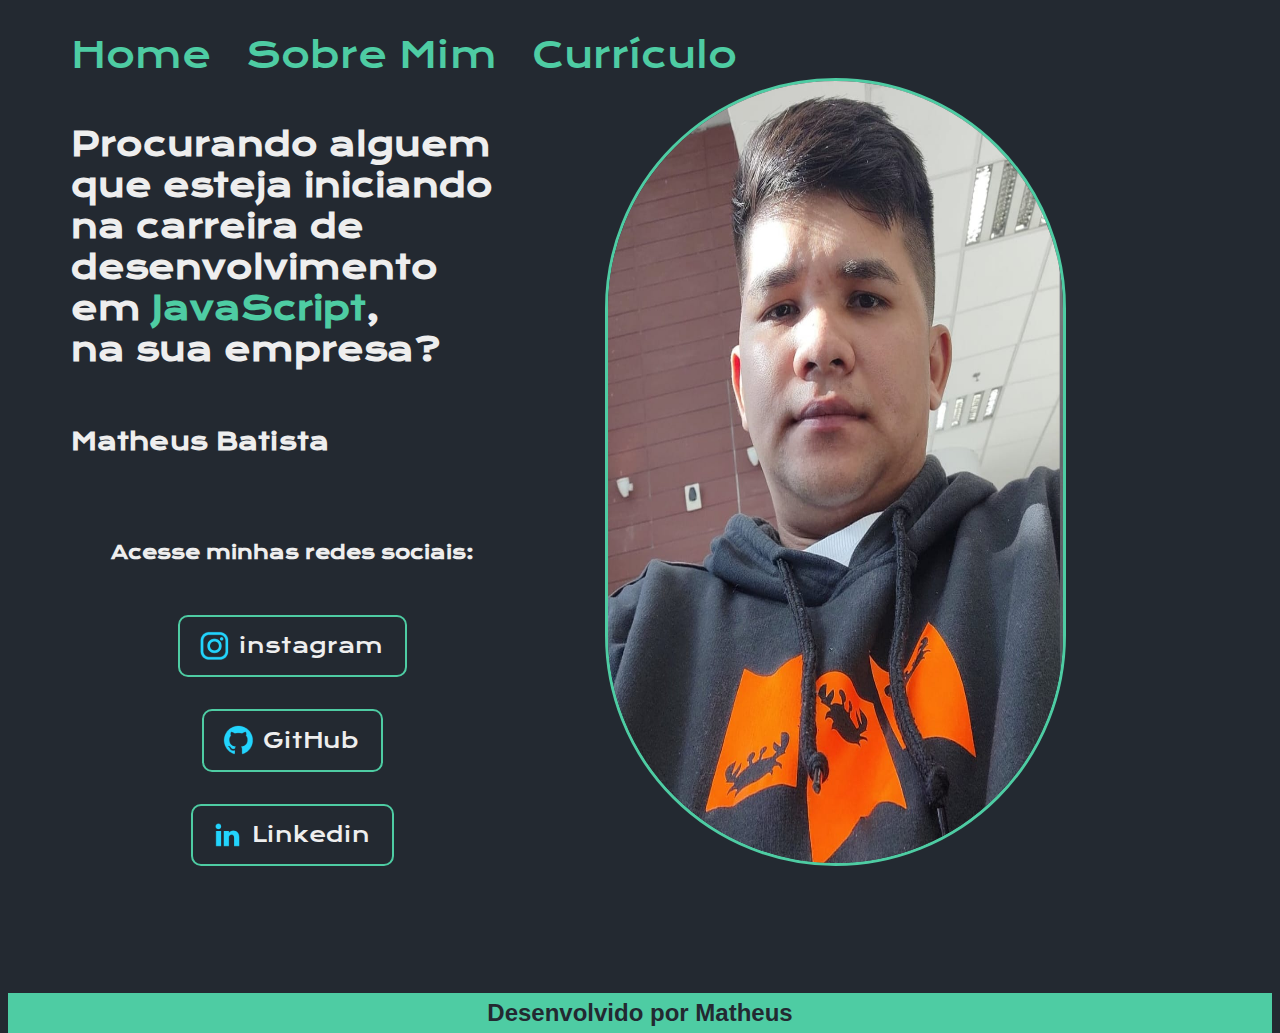
<file: index.html>
<!DOCTYPE html>
<html lang="pt-br">
<head>
    <meta charset="UTF-8">
    <meta name="viewport" content="width=device-width, initial-scale=1.0">
    <title>Home - Matheus Batista</title>

    <link rel="stylesheet" href="./style/reset.css">
    <link rel="stylesheet" href="./style/styleHome.css">
</head>
<body>
    <header class="cabecalho">
        <nav class='cabecalho_menu'>
            <a class="btn_menu" href="./index.html">Home</a>
            <a class="btn_menu" href="./sobreMim.html">Sobre Mim</a>
            <a class="btn_menu" href="./curriculo.html">Currículo</a>
        </nav>
    </header>
        <main class="principal">
            <section class="painel_txt">
                <div class="txt">
                    <h1>Procurando alguem que esteja iniciando na carreira de desenvolvimento em <strong class="linguagem">JavaScript</strong>,<br> na sua empresa?</h1>
                    <h2>Matheus Batista</h2>
                </div>
                <div class="acesso"> 
                        <h3 class="acesse_txt">Acesse minhas redes sociais:</h3>
                        <a class="btn_redes" href="https://instagram.com/batista_mt?utm_source=qr&igshid=MzNlNGNkZWQ4Mg%3D%3D">
                            <img src="./assests/instagram.png">
                            instagram
                        </a>
                        <a class="btn_redes" href="https://github.com/TTshok">
                            <img src="./assests/github.png">
                            GitHub
                        </a>
                        <a class="btn_redes" href="https://www.linkedin.com/in/mateus-batista-3944b519a/">
                            <img src="./assests/linkedin.png">
                            Linkedin
                        </a>
                </div>
            </section>
            <section class="foto_fundo">
                <img class="foto" src="./assests/img.jpg" alt="pc gamer">
            </section>
        </main>
</body>
<footer class="rodape">Desenvolvido por Matheus</footer>
</html>
</file>
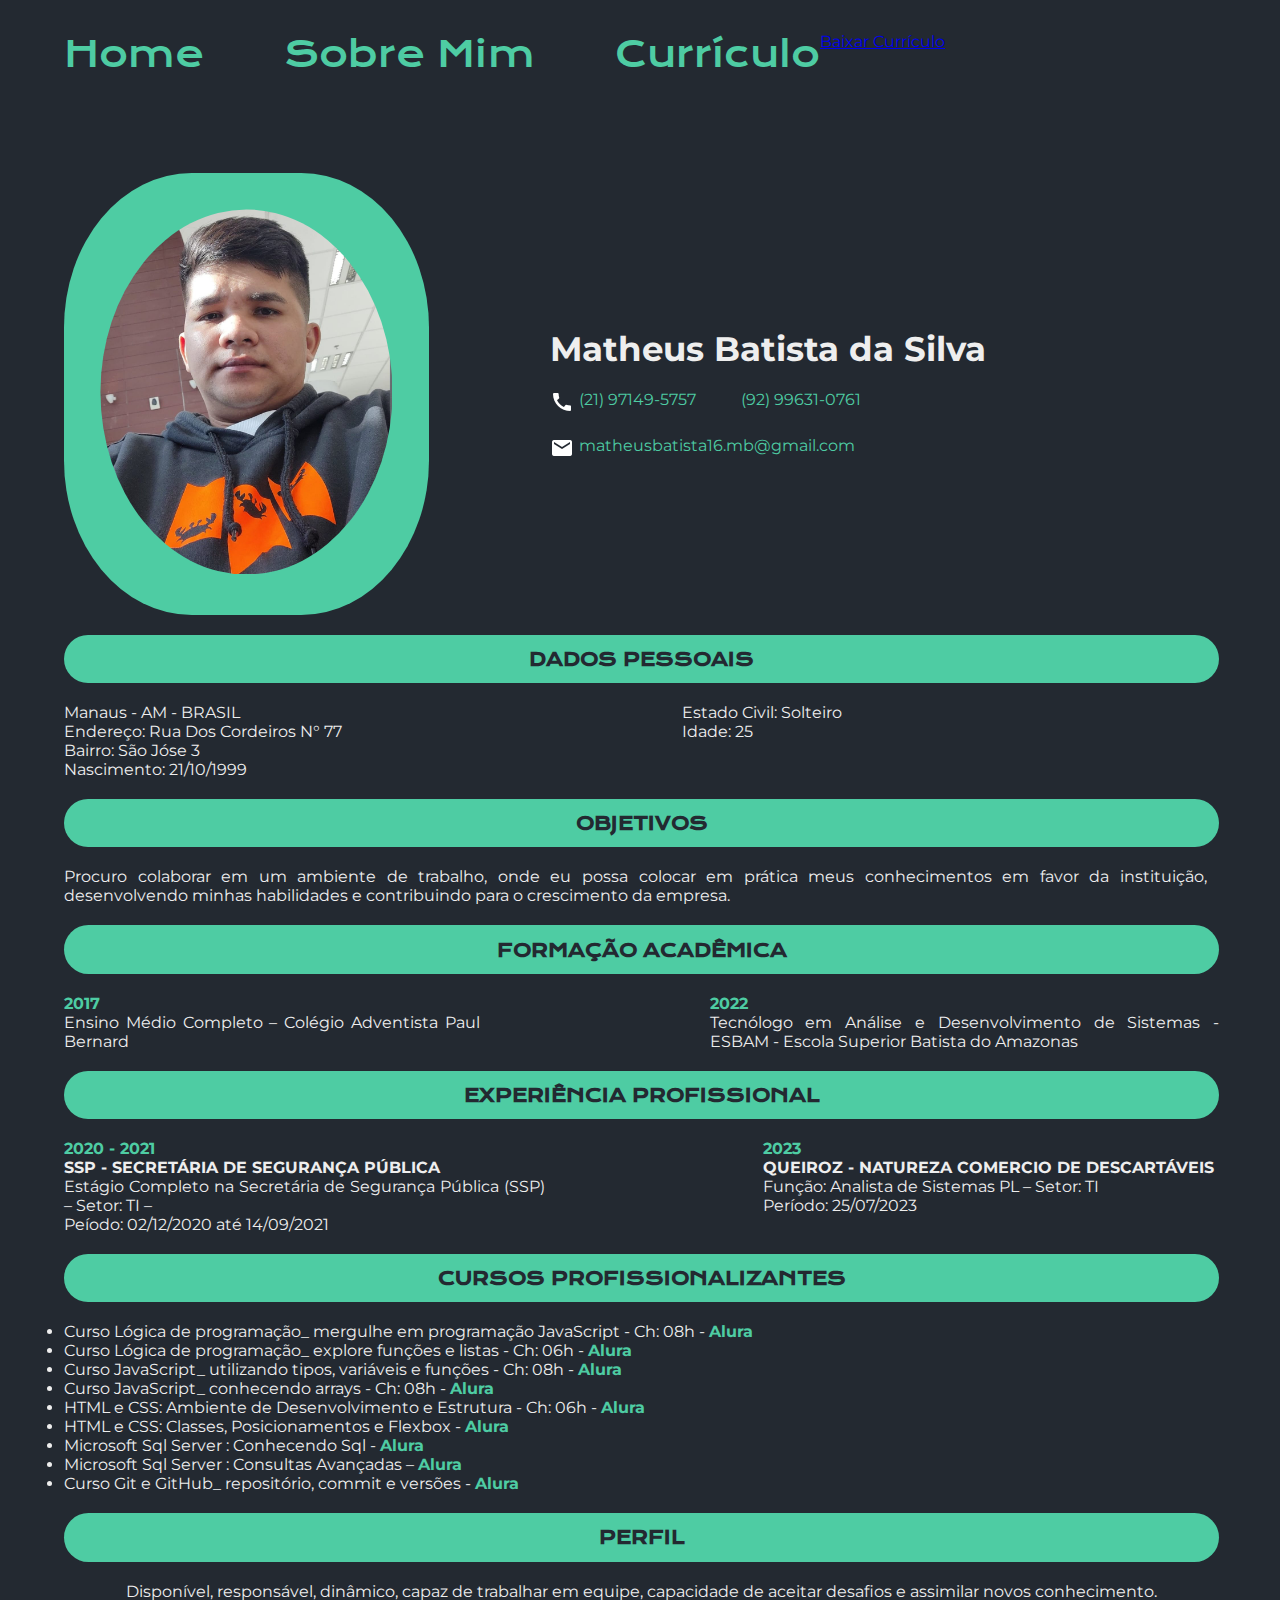
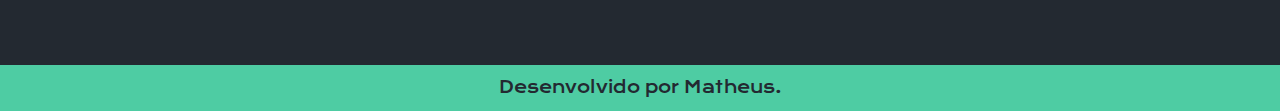
<file: curriculo.html>
<!DOCTYPE html>
<html lang="pt-br">
<head>
    <meta charset="UTF-8">
    <meta name="viewport" content="width=device-width, initial-scale=1.0">
    <title>Matheus Batista</title>
    <link rel="stylesheet" href="./style/reset.css">
    <link rel="stylesheet" href="./style/styleCurri.css">
</head>
<body>
    <header class="cabecalho">
        <nav class="btn_menu">
            <a class="btn" href="./index.html">Home</a>
            <a class="btn" href="./sobreMim.html">Sobre Mim</a>
            <a class="btn" href="./curriculo.html">Currículo </a>
        </nav>
        <div class="baixar">                    
            <a class="baixar__curriculo" href="https://www.canva.com/design/DAFqrSIzVXk/7X0IIXMQJl89fn7udaN5fg/edit?utm_content=DAFqrSIzVXk&utm_campaign=designshare&utm_medium=link2&utm_source=sharebutton">
            Baixar Currículo</a>
        </div>
    </header>
    <main class="principal">
        <section class = "secundario">
            <div class="fundo_img">
                <img class="foto" src="./assests/img.jpg" alt="FOTO DE PERFIL">
            </div>
            <div class="nome_contatos">
                <h1 class="principal_nome">Matheus Batista da Silva</h1>
                    <div class="contatos">    
                        <a class = "num1" href="https://contate.me/ttshok2">
                            <img src="./assests/phone.png">
                            (21) 97149-5757
                        </a>
                        <a class="num2" href="https://contate.me/ttshok2">
                            (92) 99631-0761
                        </a>
                        </div>
                        <div class="email">
                            <a class="e-mail" href="mailto:matheusbatista16.mb@gmail.com?bcc=matheussilva16.mb@gmail.com&subject=CURRICULO">
                                <img src="./assests/email.png">
                                matheusbatista16.mb@gmail.com
                            </a>
                        </div>
                    </div>
            </div>
        </section>
        <h3 class = "tema">DADOS PESSOAIS</h3>
        <section class="dados">
            <div>
                <p>Manaus - AM - BRASIL</p>
                <P>Endereço: Rua Dos Cordeiros N° 77</P>
                <p>Bairro: São Jóse 3</p>
                <p>Nascimento: 21/10/1999</p>
            </div>
            <div>
                <p>Estado Civil: Solteiro</p>
                <p>Idade: 25</p>
            </div>
        </section>
        <h3 class = "tema">OBJETIVOS</h3>
        <section class="objetivos">
            <p class="objetivos_txt">Procuro colaborar em um ambiente de trabalho, onde eu possa colocar em prática
                meus conhecimentos em favor da instituição, desenvolvendo minhas habilidades e
                contribuindo para o crescimento da empresa.</p>
        </section>
        <h3 class = "tema">FORMAÇÃO ACADÊMICA</h3>
        <section class="form_acad">
            <div>
                <p><strong class="ano"> 2017</strong></p>
                <p>Ensino Médio Completo – Colégio
                Adventista Paul Bernard</p>
            </div>
            <div >        <!--gambiarra-->
                <p class="teste"> <strong class="ano"> 2022</strong></p>
                <p class="teste">Tecnólogo em Análise e
                    Desenvolvimento de Sistemas -
                    ESBAM - Escola Superior Batista do
                    Amazonas</p>
            </div>
        </section>
        <h3 class = "tema">EXPERIÊNCIA PROFISSIONAL</h3>
        <section class="experiencia">
            <div>
                <p><strong class="ano">2020 - 2021</strong></p>
                <p><strong>SSP - SECRETÁRIA DE SEGURANÇA PÚBLICA</strong></p>
                <p class="estagio_txt">Estágio Completo na Secretária de
                    Segurança Pública (SSP) – Setor: TI –<br>
                    Peíodo: 02/12/2020 até 14/09/2021</p>
            </div>
            <div>
                <p><strong class="ano">2023</strong></p>
                <p><strong>QUEIROZ - NATUREZA COMERCIO DE DESCARTÁVEIS</strong></p>
                <p>Função: Analista de Sistemas PL –
                    Setor: TI</p>
                    <p>Período: 25/07/2023</p>
            </div>
        </section>
        <h3 class = "tema">CURSOS PROFISSIONALIZANTES</h3>
        <section class="cursos">
            <nav>
                <li>Curso Lógica de programação_ mergulhe em programação 
                    JavaScript - Ch: 08h - <b class="instituicao">Alura</b></li>
                <li>Curso Lógica de programação_ explore funções e listas - Ch: 06h - <b class="instituicao">Alura</b></li>
                <li>Curso JavaScript_ utilizando tipos, variáveis e funções - Ch: 08h - <b class="instituicao">Alura</b></p>
                <li>Curso JavaScript_ conhecendo arrays - Ch: 08h - <b class="instituicao">Alura</b></p>
                <li>HTML e CSS: Ambiente de Desenvolvimento e Estrutura - Ch: 06h - <b class="instituicao">Alura</b></p>
                <li>HTML e CSS: Classes, Posicionamentos e Flexbox - <b class="instituicao">Alura</b></li>
                <li>Microsoft Sql Server : Conhecendo Sql - <b class="instituicao">Alura</b></li>
                <li>Microsoft Sql Server : Consultas Avançadas – <b class="instituicao">Alura</b></li>
                <li>Curso Git e GitHub_ repositório, commit e versões - <b class="instituicao">Alura</b></li>
                <!-- <li> – Ch: 15h – <b class="instituicao">Alura</b></li> -->
                <!-- <li>Ética No Desenvolvimento De Sistemas – Ch: 8h – <b class="instituicao">Fundação Bradesco</b></li>             -->
            </nav>
        </section>
        <h3 class = "tema">PERFIL</h3>
        <section class="perfil">
            <p>Disponível, responsável, dinâmico, capaz de trabalhar em equipe, capacidade de
                aceitar desafios e assimilar novos conhecimento.</p>
        </section>
        
    </main>
</body>
<footer class="rodape">
    <p>Desenvolvido por Matheus.</p>
</footer>
</html>
</file>
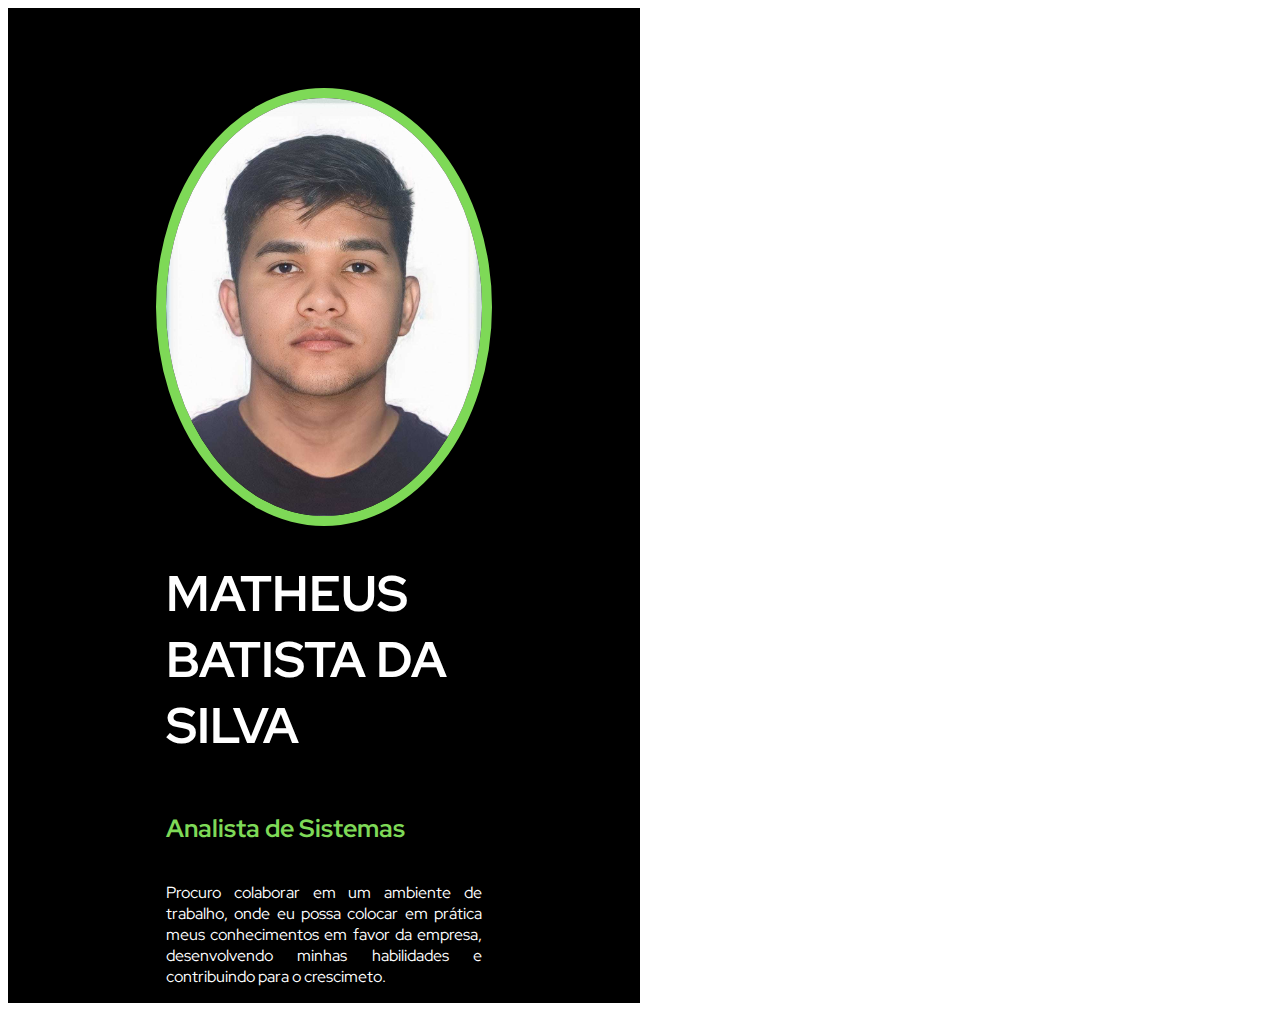
<file: curriculoNovo.html>
<!DOCTYPE html>
<html lang="en">
<head>
    <meta charset="UTF-8">
    <meta name="viewport" content="width=device-width, initial-scale=1.0">
    <title>teste</title>
    <link rel="stylesheet" href="./style/curriculoNovo.css">
    <link rel="stylesheet" href="./style/reset.css">
</head>
<body>
    <section class="esquerdo">
        <img class="esquerdo__foto" src="./assests/foto3x4.jpg" alt="foto3x4">
        <h1 class="esquerdo__nome">MATHEUS BATISTA DA SILVA</h1>
        <div class="funcao">
            <h2 class="funcao__titulo">Analista de Sistemas</h2>
            <p class="funcao__txt">Procuro colaborar em um ambiente de trabalho, onde eu possa 
            colocar em prática meus conhecimentos em favor da empresa, desenvolvendo
             minhas habilidades e contribuindo para o crescimeto. </p>
        </div>    
    </section>

    <section class="direito">

    </section>
</body>
</html>
</file>
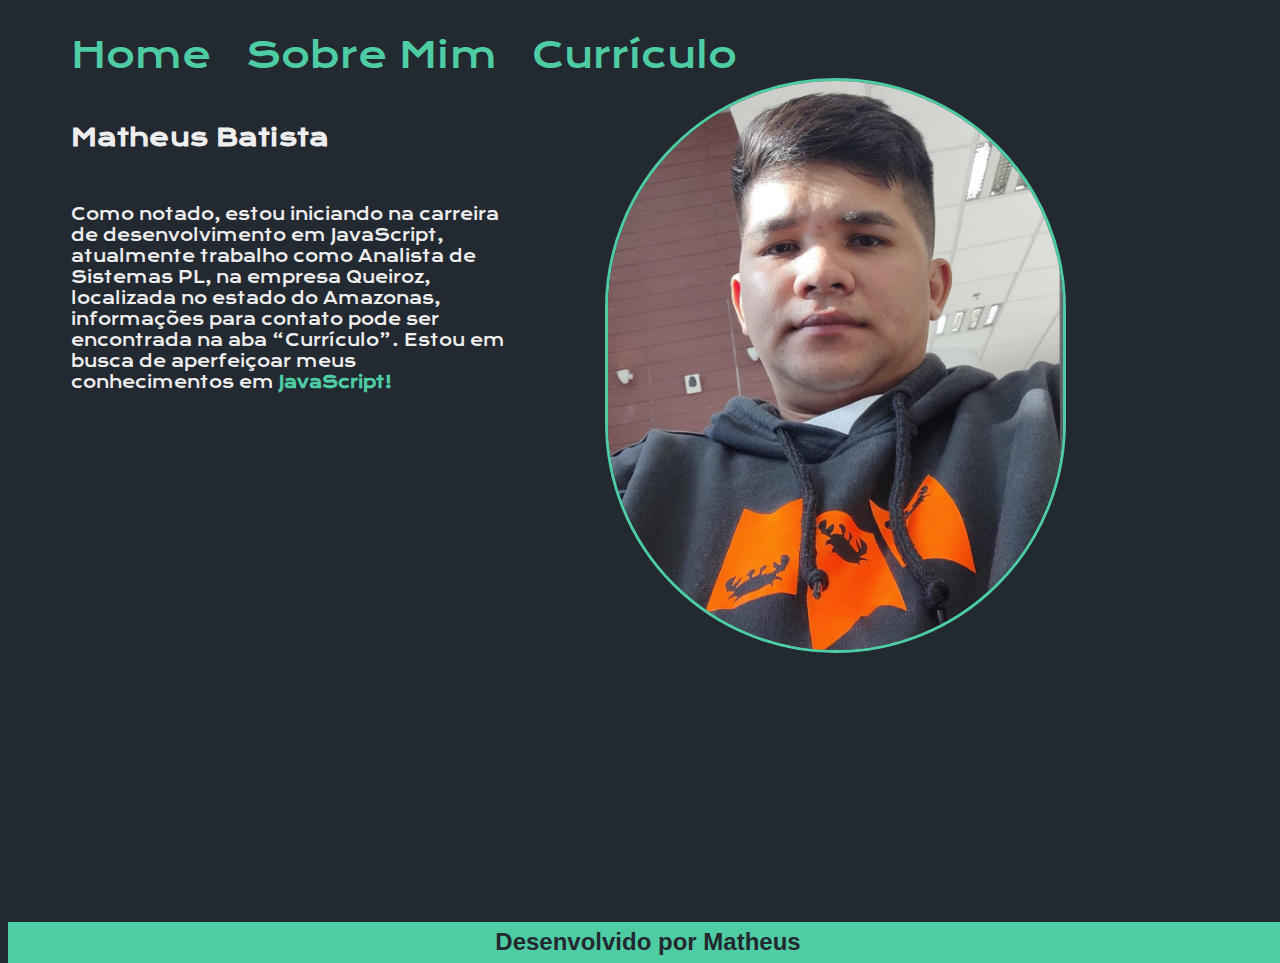
<file: sobreMim.html>
<!DOCTYPE html>
<html lang="pt-br">
<head>
    <meta charset="UTF-8">
    <meta name="viewport" content="width=device-width, initial-scale=1.0">
    <title>Sobre Mim -  Matheus Batista</title>

    <link rel="stylesheet" href="./style/reset.css">
    <link rel="stylesheet" href="./style/styleHome.css">
</head>
<body>
    <header class="cabecalho">
        <nav class='cabecalho_menu'>
            <a class="btn_menu" href="./index.html">Home</a>
            <a class="btn_menu" href="./sobreMim.html">Sobre Mim</a>
            <a class="btn_menu" href="./curriculo.html">Currículo</a>
        </nav>
    </header>
        <main class="principal">
            <section class="painel_txt">
                <div class="txt">
                    <h2>Matheus Batista</h2>
                    <p class="txt__sobremim">
                        Como notado, estou iniciando na carreira de desenvolvimento em JavaScript,  
                        atualmente trabalho como Analista de Sistemas PL, na 
                        empresa Queiroz, localizada no estado do Amazonas, informações 
                        para contato pode ser encontrada na aba “Currículo”. Estou em 
                        busca de aperfeiçoar meus conhecimentos em <strong class="linguagem">JavaScript!</strong>
                    </p>
                </div>
                <!-- <div class="acesso"> 
                        <h3 class="acesse_txt">Acesse minhas redes sociais:</h3>
                        <a class="btn_redes" href="https://www.instagram.com/">
                            <img src="./assests/instagram.png">
                            instagram
                        </a>
                        <a class="btn_redes" href="https://www.linkedin.com/feed/">
                            <img src="./assests/linkedin.png">
                            Linkedin
                        </a>
                        <a class="btn_redes" href="https://github.com">
                            <img src="./assests/github.png">
                            GitHub
                        </a>
                </div> -->
            </section>
            <section class="foto_fundo">
                <img class="foto" src="./assests/img.jpg" alt="pc gamer">
            </section>
        </main>
</body>
<footer class="rodape teste">Desenvolvido por Matheus</footer>
</html>
</file>
<file: style/styleHome.css>
@import url('https://fonts.googleapis.com/css2?family=Krona+One&display=swap');
@import url('https://fonts.googleapis.com/css2?family=Krona+One&family=Montserrat&display=swap');
@import url('https://fonts.googleapis.com/css2?family=Krona+One&family=Montserrat:wght@600&display=swap');

:root{
    --cor-primaria: #232931;
    --cor-secundaria:#4ECCA3;
    --cor--terciaria:#EEEEEE;
}
body{
    height: 100vh;

    background-color: var(--cor-primaria);
    font-family: 'Krona One', sans-serif;
    

}
.cabecalho{
    padding: 2% 0% 0% 5%;
    
}
.cabecalho_menu{
    display: flex;
    gap: 35px;
}
.btn_menu{
    text-decoration: none;
    color: var(--cor-secundaria);
    font-family: 'Krona One', sans-serif;
    font-weight: 400;
    font-size: 2.2rem;
}
.principal{
    display: flex;
    padding: 0% 0% 0% 5%;

    /* background-color: green; */
}

.painel_txt{
    width: 50%;
    /* background-color: green; */
    padding: 2% 0% 0% 0%;
    /* background-color: red; */
    
}
.txt{
    display: flex;
    flex-direction: column;
    gap: 15px;
    color: var(--cor--terciaria);
}
.acesso{
    display: flex;
    flex-direction: column;
    justify-content: space-between;
    align-items: center;
    padding: 10% 0% 0% 0%;
    /* margin: 40% 0% 0% 0%; */
    gap: 32px;
    /* background-color: green; */
    color: var(--cor--terciaria);
}
.btn_redes{
    display: flex;
    align-items: center;
    padding: 3% 5% 3% 4%;
    text-decoration: none;
    font-size: 1.3rem;
    color: var(--cor--terciaria);
    border: 2px solid var(--cor-secundaria);
    border-radius: 10px;
    gap: 8px;
    transition: 0.5s;

}
.foto_fundo{
    display:flex;
    justify-content: center;
    /* background-color:var(--cor-secundaria); */
}
.foto{
    display: flex;
    align-items: center;
    margin: 0% 15% 0% 0%;
    width: 60%;
    border-radius: 300px;
    border: 3px solid var(--cor-secundaria);
    transition: 0.5s;
}
.rodape{
    display: flex;
    justify-content: center;
    font-family: 'Montserrast', sans-serif;
    font-weight: 600;
    font-size: 1.5rem;
    color: var(--cor-primaria);
    padding: 0.5% 0% 0.5% 0%;
    background-color: var(--cor-secundaria);
    /* teste */
    margin: 10% 0% 0% 0%;
}
.teste{
    text-align: center;
    position:absolute;
    margin: 21% 0% 0% 0%;
    width: 100%;
}
.txt__sobremim{
    /* background-color: red; */
    width: 100%;
}
.linguagem{
    color: var(--cor-secundaria);
}

@media (max-width: 1150px){
    .cabecalho{
        width: 100%;
        margin: 0% 0% 0% 0%;
    }
    .cabecalho_menu{
        justify-content: left;
        /* gap: 45px; */
        padding: 5% 10% 0% 0%;
        
    }
    .btn_menu{
        font-size: 1.2rem;
    }

    .principal{
        flex-direction: column-reverse;
        align-items: center;
    }
    .foto_fundo{
        padding: 20% 0% 5% 8%;
    }
    
}
.btn_redes:hover{
    background-color: var(--cor-secundaria);
    color: var(--cor-primaria);
}
.foto:hover{
    border: 5px solid var(--cor-secundaria);
}
</file>
<file: style/styleCurri.css>
@import url('https://fonts.googleapis.com/css2?family=Krona+One&display=swap');
@import url('https://fonts.googleapis.com/css2?family=Krona+One&family=Montserrat&display=swap');

*{
    margin: 0;
    padding: 0;
}
:root{
    --cor-primaria: #232931;
    --cor-secundaria:#4ECCA3;
    --cor--terciaria:#EEEEEE;
}
body{
    height: 100vh;/*altura de 100% o VH é viewport elementos adequados a cada proporção*/
    box-sizing: border-box;/*para img não passar do limite do body*/
    background-color:var(--cor-primaria);
    color: var(--cor--terciaria);
    font-family: 'Montserrat', sans-serif;
}
.cabecalho{
    display: flex;
    
    width: 90%;
    /* background-color: red; */
    margin: 0 auto;
    padding: 2em 0;
    /* padding: 2% 0% 0% 5%; */
}
.btn_menu{
    display: flex;
    gap: 80px;
    
}
.btn{
    text-decoration: none;
    color: var(--cor-secundaria);
    font-family: 'Krona One', sans-serif;
    font-weight: 400;
    font-size: 2.2rem;
}
.principal{
    width: 95%;/*largura*/
    text-align: justify;
    display: flex;
    flex-direction: column;/*direção dos FlexBox*/
    gap: 20px;
    padding: 5% 5% 5% 5%;
}
.secundario{
    display: flex; /*para todos os elementos ficarem flexiveis*/
    align-items: center; /*para os itens ficarem no centro*/
    justify-content: flex-start;
    gap: 10%;
}
.fundo_img{
    background-color: var(--cor-secundaria);
    border-radius: 35%;  
    width: 30%;
    height: 20%;
    text-align: center;
}
.foto{
    border-radius: 50%;
    width: 80%;
    height: 80%;
    padding: 10%;
}
.principal_nome{
    font-size: 2.1rem;
}
.contatos{
    display: flex;
    gap: 45px;
    padding: 5% 0% 0% 0%;   
}
.num1{
    display: flex;
    text-decoration: none;
    color: var(--cor-secundaria);
    gap: 5px;
    transition: 0.5s all;
}
.num2{
    text-decoration: none;
    color: var(--cor-secundaria);
    transition: 0.5s all;
}
.email{
    display: flex;
    padding: 5% 0% 0% 0%;
    transition: 0.5s all;
}
.e-mail{
    display: flex;
    gap: 5px;
    text-decoration: none;
    color: var(--cor-secundaria);
}

.tema{
    color: var(--cor-primaria);
    width: 95%;
    text-align: center;
    background-color: var(--cor-secundaria);
    border-radius: 25px;
    font-family: 'Krona One', sans-serif;
    padding: 1% 0% 1% 0% ;
}
.dados{
    display: flex;
    gap: 28%;
    letter-spacing: normal;
}
.objetivos_txt{
    width: 94%;
}
.form_acad{
    display: flex;
    gap: 1%;
    width: 95%;
}
.teste{/*gambiarra*/
    padding: 0% 0% 0% 30%;
}
.ano{
    font-weight: bold;
    color: var(--cor-secundaria);
}
.experiencia{
    display: flex;
    padding: 0% 1% 0% 0%;
    width: 95%;
    gap: 11.5%;
}
.estagio_txt{
    padding: 0% 15% 0% 0%;
}
.cursos{
    width: 95%;
}
.instituicao{
    color: var(--cor-secundaria);
}
.perfil{
    width: 95%;
    text-align: center;
}
.rodape{
    color: var(--cor-primaria);
    background-color: var(--cor-secundaria);
    font-family: 'Krona One', sans-serif;
    font-weight: 400;
    padding: 1% 0% 1% 0%;
    display: flex;
    justify-content: center;   
}
@media (max-width : 1200px){
    
    .cabecalho{

        width: 100%;
        margin: 0% 0% 0% 0%;
    }
    .btn_menu{
        justify-content: left;
        gap: 45px;
        padding: 1% 5% 0% 5%;
        
    }
    .btn{
        font-size: 1.2rem;
    }

    .secundario{
        flex-direction: column;

        
    }
    .principal__nome{
        padding: 0% 5% 0% 0%;
    }
    .contatos{
        flex-direction: column;
        gap: 0;
    }
    .num1{
        padding: 1% 0% 0% 0%;
    }
    .num2{
        padding: 1% 0% 0% 8%;
       
    }
    .principal_nome{
        width: 95%;
    }
    .email{
        padding: 1% 0% 0% 0%;
       
    }
    .dados{
        flex-direction: column;
    }
    .form_acad{
        flex-direction: column;
    }
    .teste{
        padding: 0% 0% 0% 0%;
    }
    .experiencia{
        flex-direction: column;
    }
    .img{ 
        width: 70%;
        height: 70%;
    }
    .pc{

        width: 80%;
        height: 70%;
        
    }
}
.contatos:hover{
    font-size: 1.2rem;
}
.email:hover{
    font-size: 1.2rem;
}
</file>
<file: style/curriculoNovo.css>
@import url('https://fonts.googleapis.com/css2?family=Red+Hat+Display:wght@400;700&display=swap');

:root{/*Variaveis*/
    --cor-primaria: #000000;
    --cor-secundaria:#7ED957;
    --cor--terciaria:white;
    --font-principal:'Red Hat Display';
}

body{
    display: flex;
    font-family: var(--font-principal);
}
.esquerdo{
    display: flex;
    flex-direction: column;
    align-items: center;
    background-color: var(--cor-primaria);
    width: 50%;
}
.esquerdo__foto{
    border-radius: 100%;
    border: 10px solid var(--cor-secundaria);
    width: 50%;
    height: 50%;
    margin: 5em 0 0;
}
.esquerdo__nome{
    color:var(--cor--terciaria);
    font-size: 50px;
    width: 50%;
    font-weight: 700;
}
.funcao{
    width: 50%;
    display: flex;
    flex-direction: column;
}
.funcao__titulo{
    font-size: var(--font-principal);
    color: var(--cor-secundaria);
    font-size: 25px;
}
.funcao__txt{
    color: var(--cor--terciaria);
    font-weight: 400;
    text-align: justify;
}
</file>
